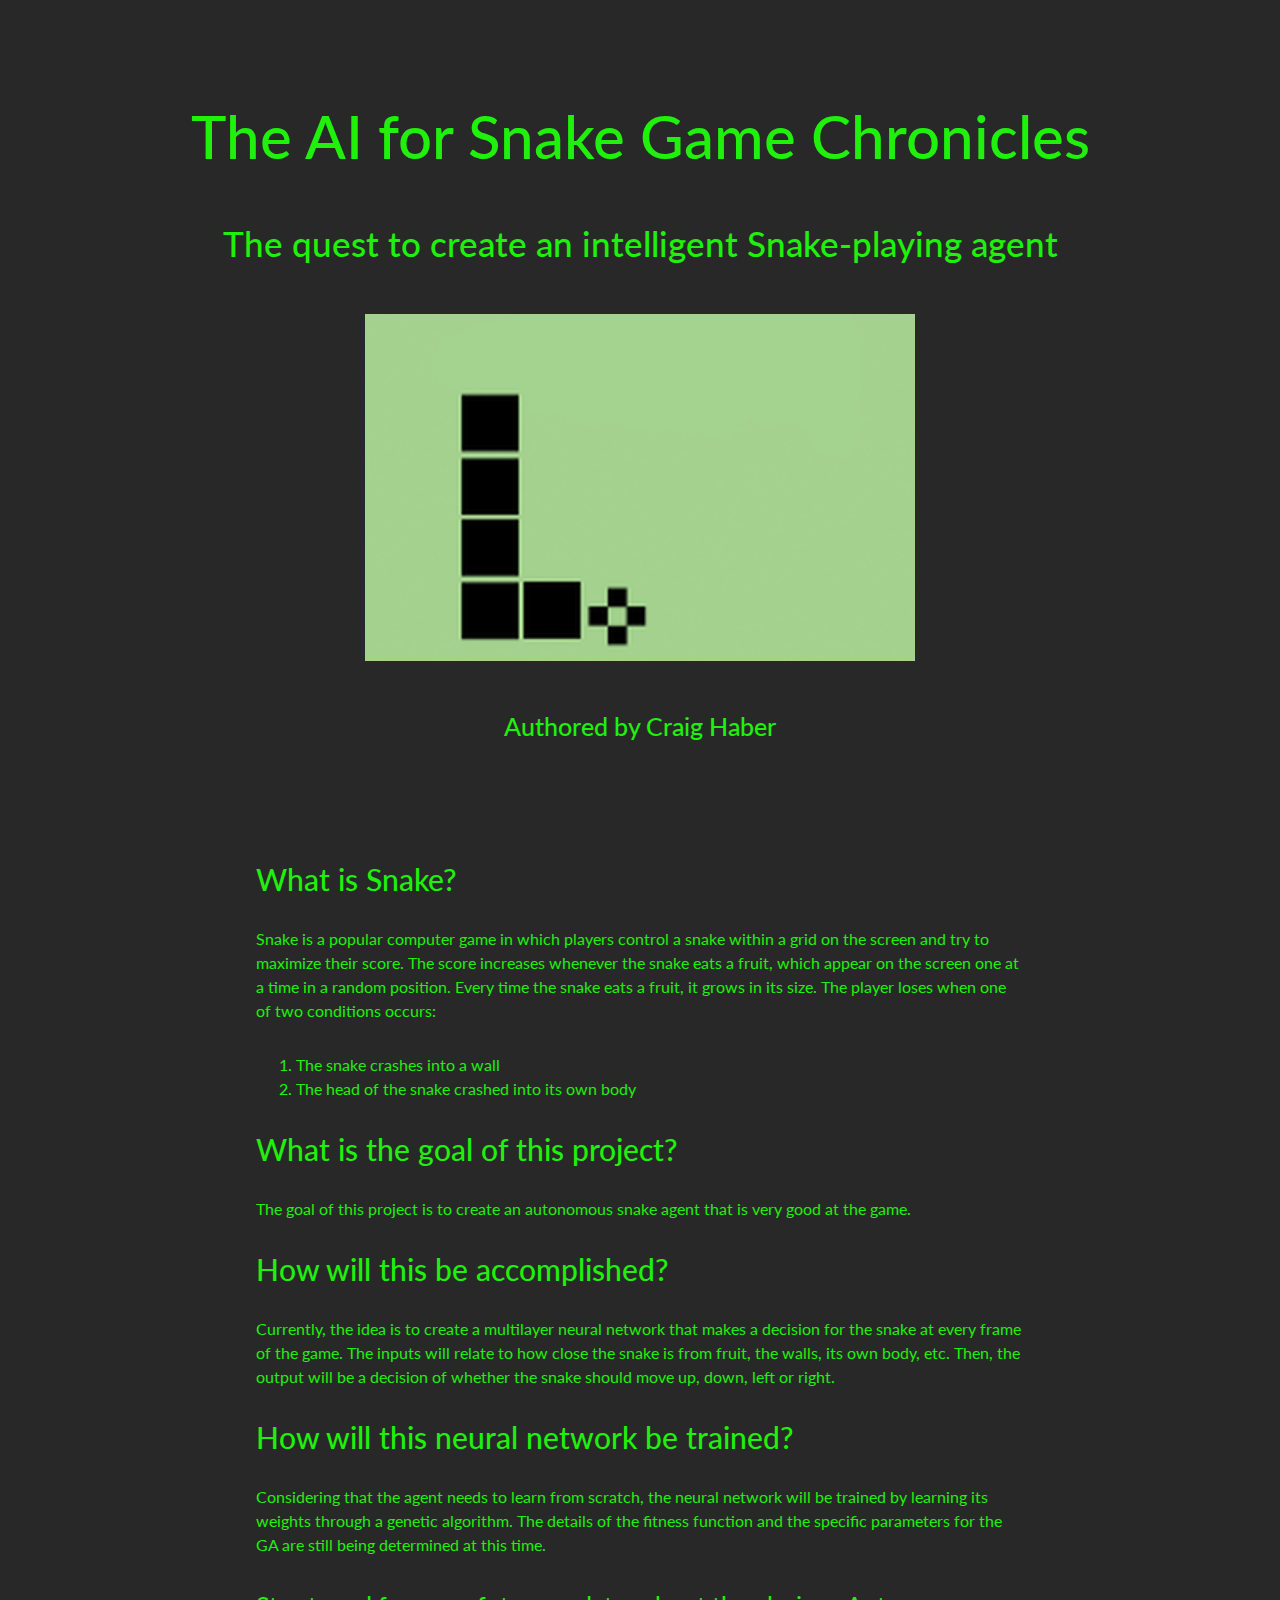
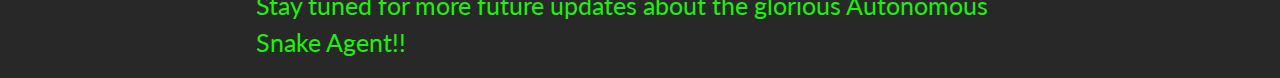
<file: index.html>
<!DOCTYPE HTML>

<html>
	<head>
		<title>The Autonomous Snake Agent</title>
		<!-- Required meta tags -->
	    <meta charset="utf-8">
	    <meta name="viewport" content="width=device-width, initial-scale=1, shrink-to-fit=no">
	     <!-- Bootstrap CSS-->
	    <link rel="stylesheet" href="https://maxcdn.bootstrapcdn.com/bootstrap/4.0.0/css/bootstrap.min.css" integrity="sha384-Gn5384xqQ1aoWXA+058RXPxPg6fy4IWvTNh0E263XmFcJlSAwiGgFAW/dAiS6JXm" crossorigin="anonymous">

	    <!--Bootstrap JS-->
	    <script src="https://code.jquery.com/jquery-3.2.1.slim.min.js" integrity="sha384-KJ3o2DKtIkvYIK3UENzmM7KCkRr/rE9/Qpg6aAZGJwFDMVNA/GpGFF93hXpG5KkN" crossorigin="anonymous"></script>
	    <script src="https://cdnjs.cloudflare.com/ajax/libs/popper.js/1.12.9/umd/popper.min.js" integrity="sha384-ApNbgh9B+Y1QKtv3Rn7W3mgPxhU9K/ScQsAP7hUibX39j7fakFPskvXusvfa0b4Q" crossorigin="anonymous"></script>
	    <script src="https://maxcdn.bootstrapcdn.com/bootstrap/4.0.0/js/bootstrap.min.js" integrity="sha384-JZR6Spejh4U02d8jOt6vLEHfe/JQGiRRSQQxSfFWpi1MquVdAyjUar5+76PVCmYl" crossorigin="anonymous"></script>
		
		<!--<link rel="stylesheet" href="animate.css"/>-->
		<link rel="stylesheet" href="ci_app.css"/>
		<link rel="stylesheet" href="animate.css"/>


	</head>

	<body>
		<h2 id = "heading" class = "animated bounceInLeft center">The AI for Snake Game Chronicles</h2>
		<h5 id= "sub_heading" class = "animated bounceInRight center">The quest to create an intelligent Snake-playing agent</h4>
		<img id = "gif" class = "animated bounceInLeft center" src="media/snake_loop.gif" alt="snake gif">
		<h5 id= "author_text" class = "animated bounceInRight center">Authored by Craig Haber</h5>

		<div id="main_content">
			<h3 class="question">What is Snake?</h3>
			<p class="answer">Snake is a popular computer game in which players control a snake within a grid on the screen and try to maximize their score. The score increases whenever the snake eats a fruit, which appear on the screen one at a time in a random position. Every time the snake eats a fruit, it grows in its size. The player loses when one of two conditions occurs: </p>
			<ol>
				<li>The snake crashes into a wall</li>
				<li>The head of the snake crashed into its own body</li>
			</ol>

			<h3 class="question">What is the goal of this project?</h3>
			<p class="answer">The goal of this project is to create an autonomous snake agent that is very good at the game.</p>

			<h3 class="question">How will this be accomplished?</h3>
			<p class="answer">Currently, the idea is to create a multilayer neural network that makes a decision for the snake at every frame of the game. The inputs will relate to how close the snake is from fruit, the walls, its own body, etc. Then, the output will be a decision of whether the snake should move up, down, left or right.</p>

			<h3 class="question">How will this neural network be trained?</h3>
			<p class="answer">Considering that the agent needs to learn from scratch, the neural network will be trained by learning its weights through a genetic algorithm. The details of the fitness function and the specific parameters for the GA are still being determined at this time.</p>

			<p id="final_note">Stay tuned for more future updates about the glorious Autonomous Snake Agent!!</p>
		</div>
	</body>

</html>
</file>
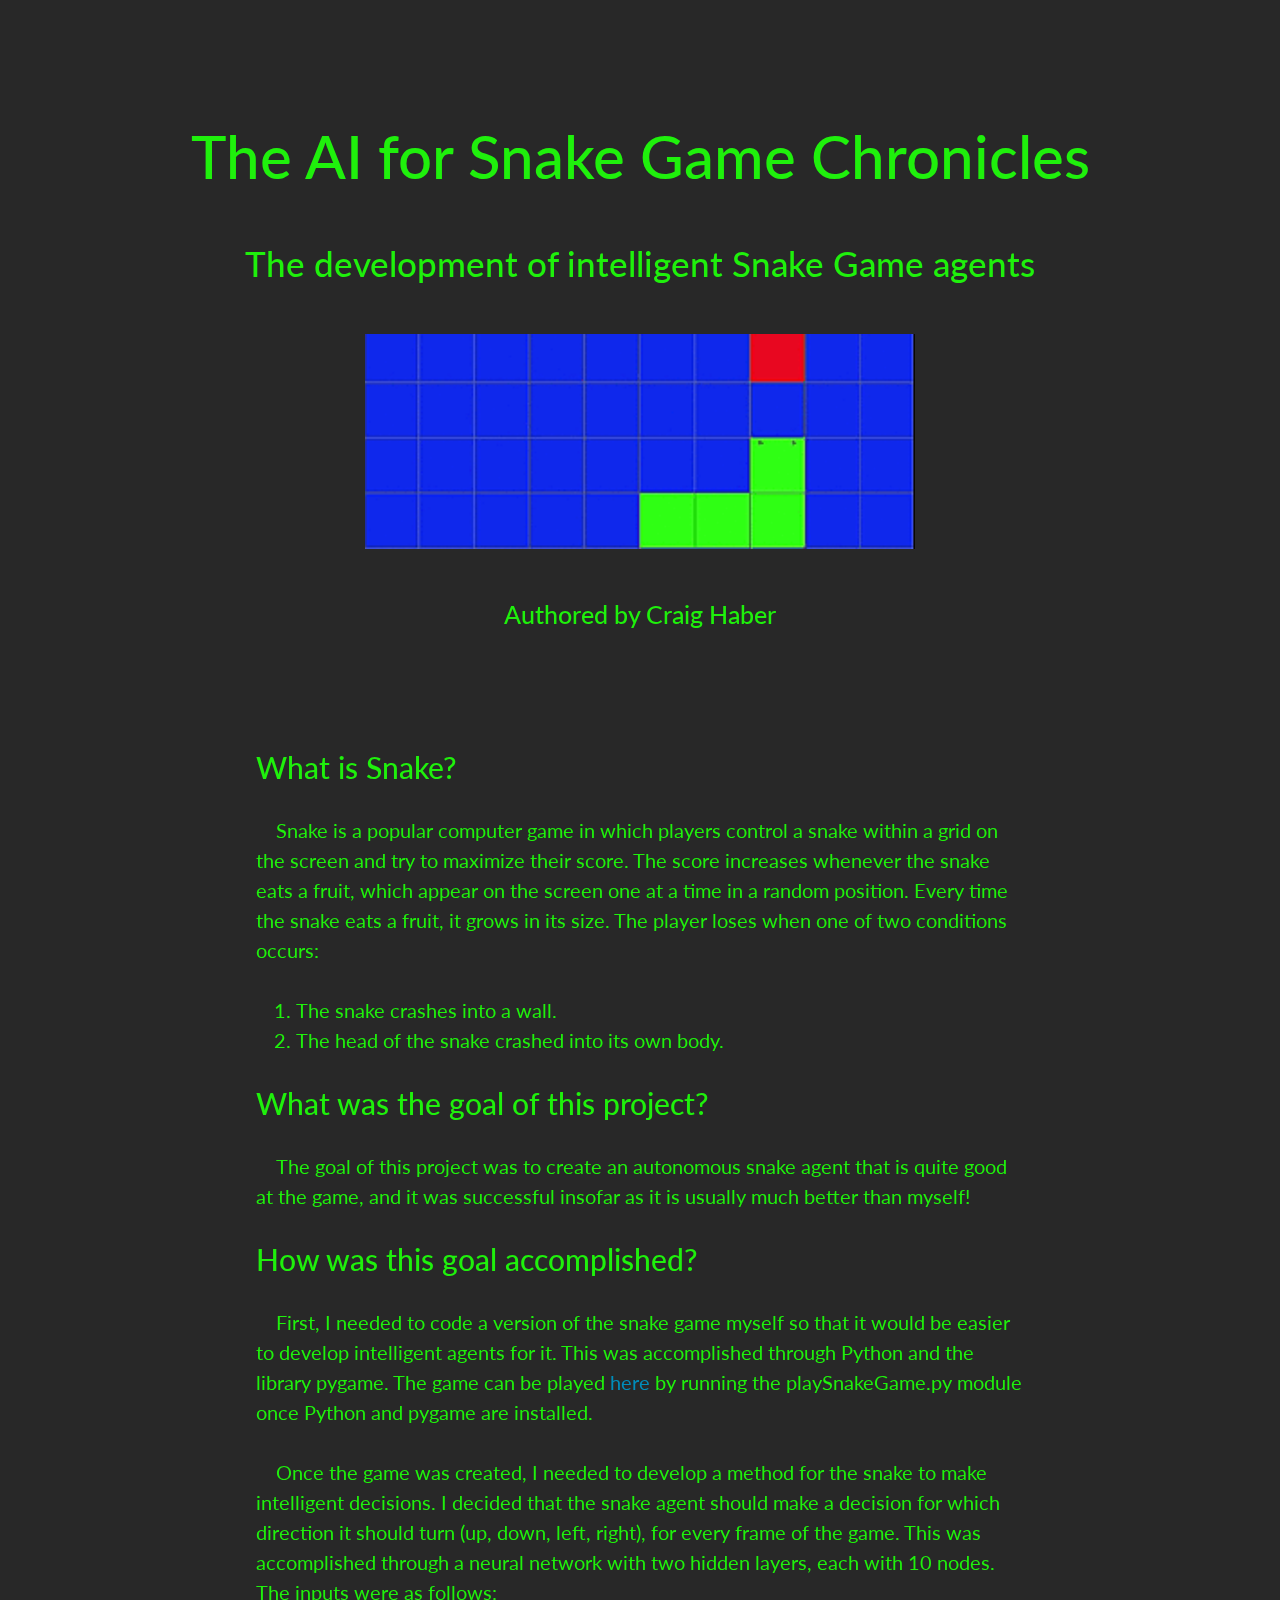
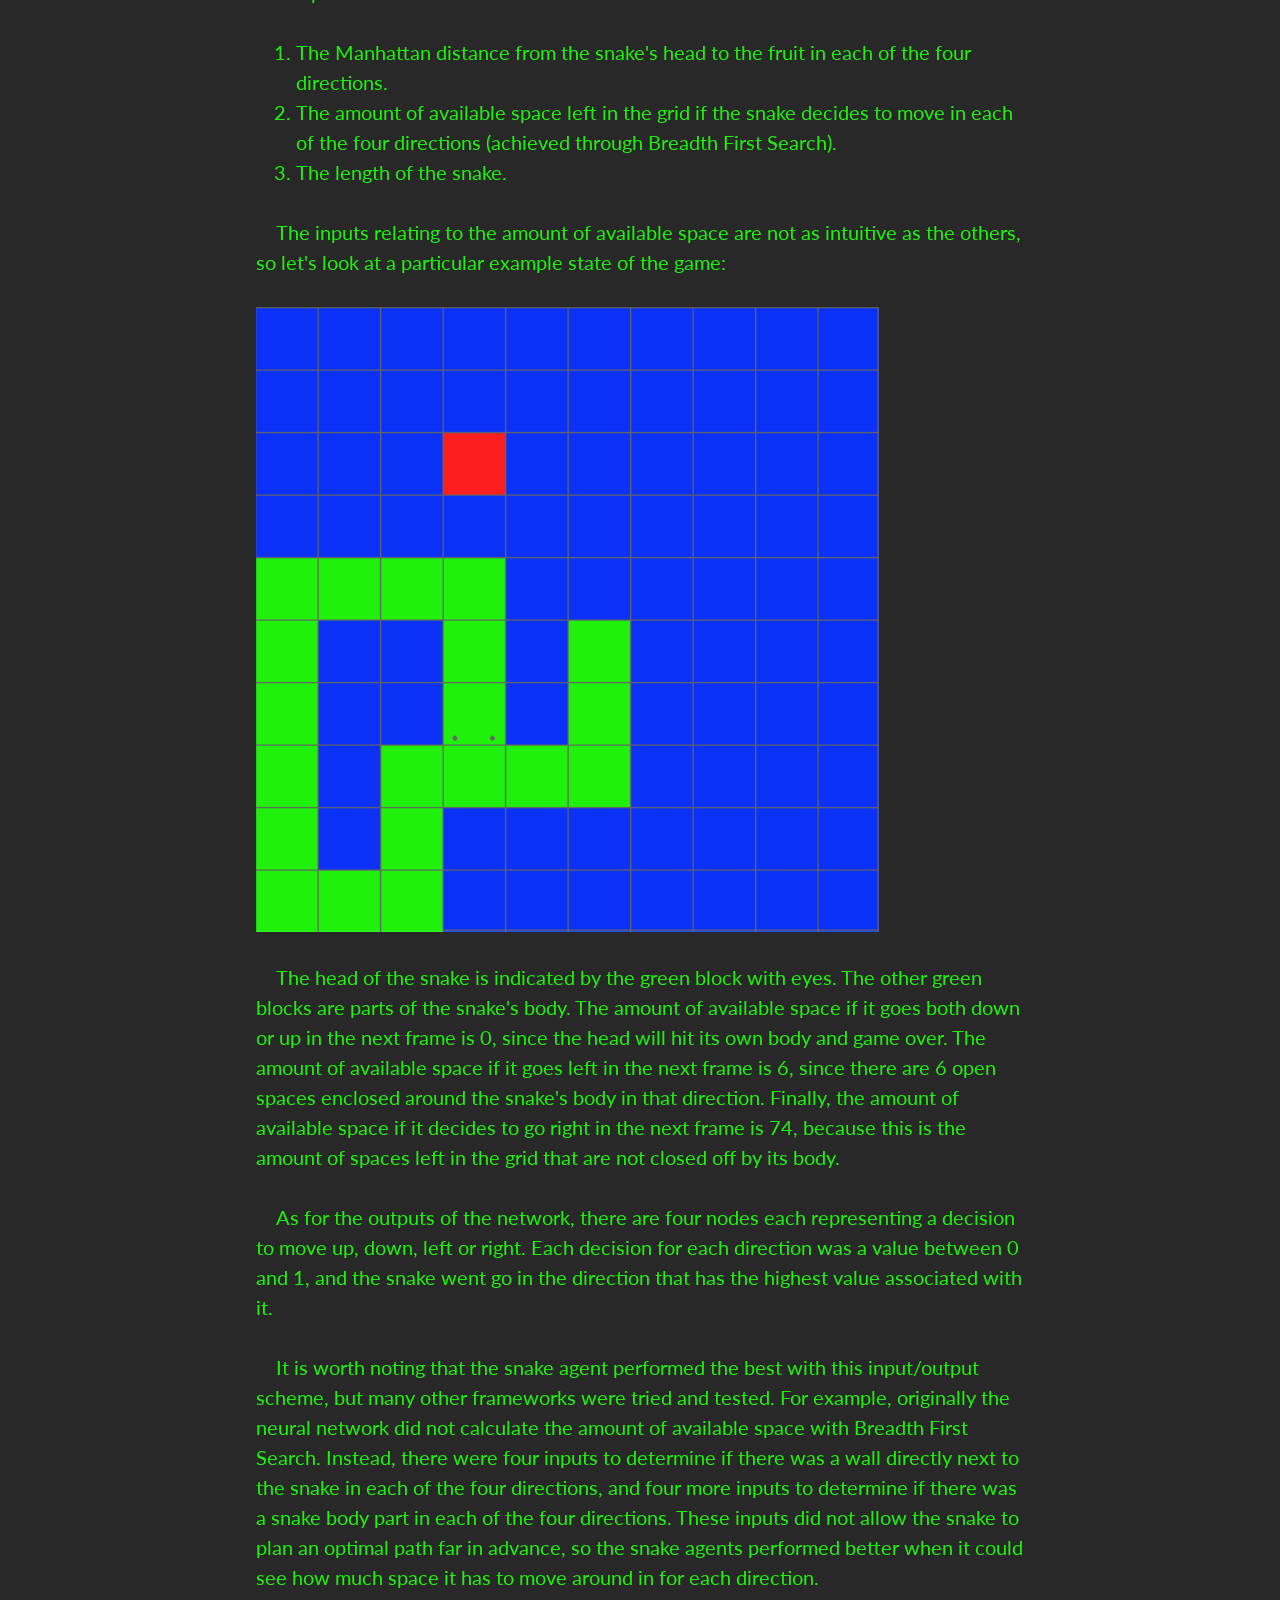
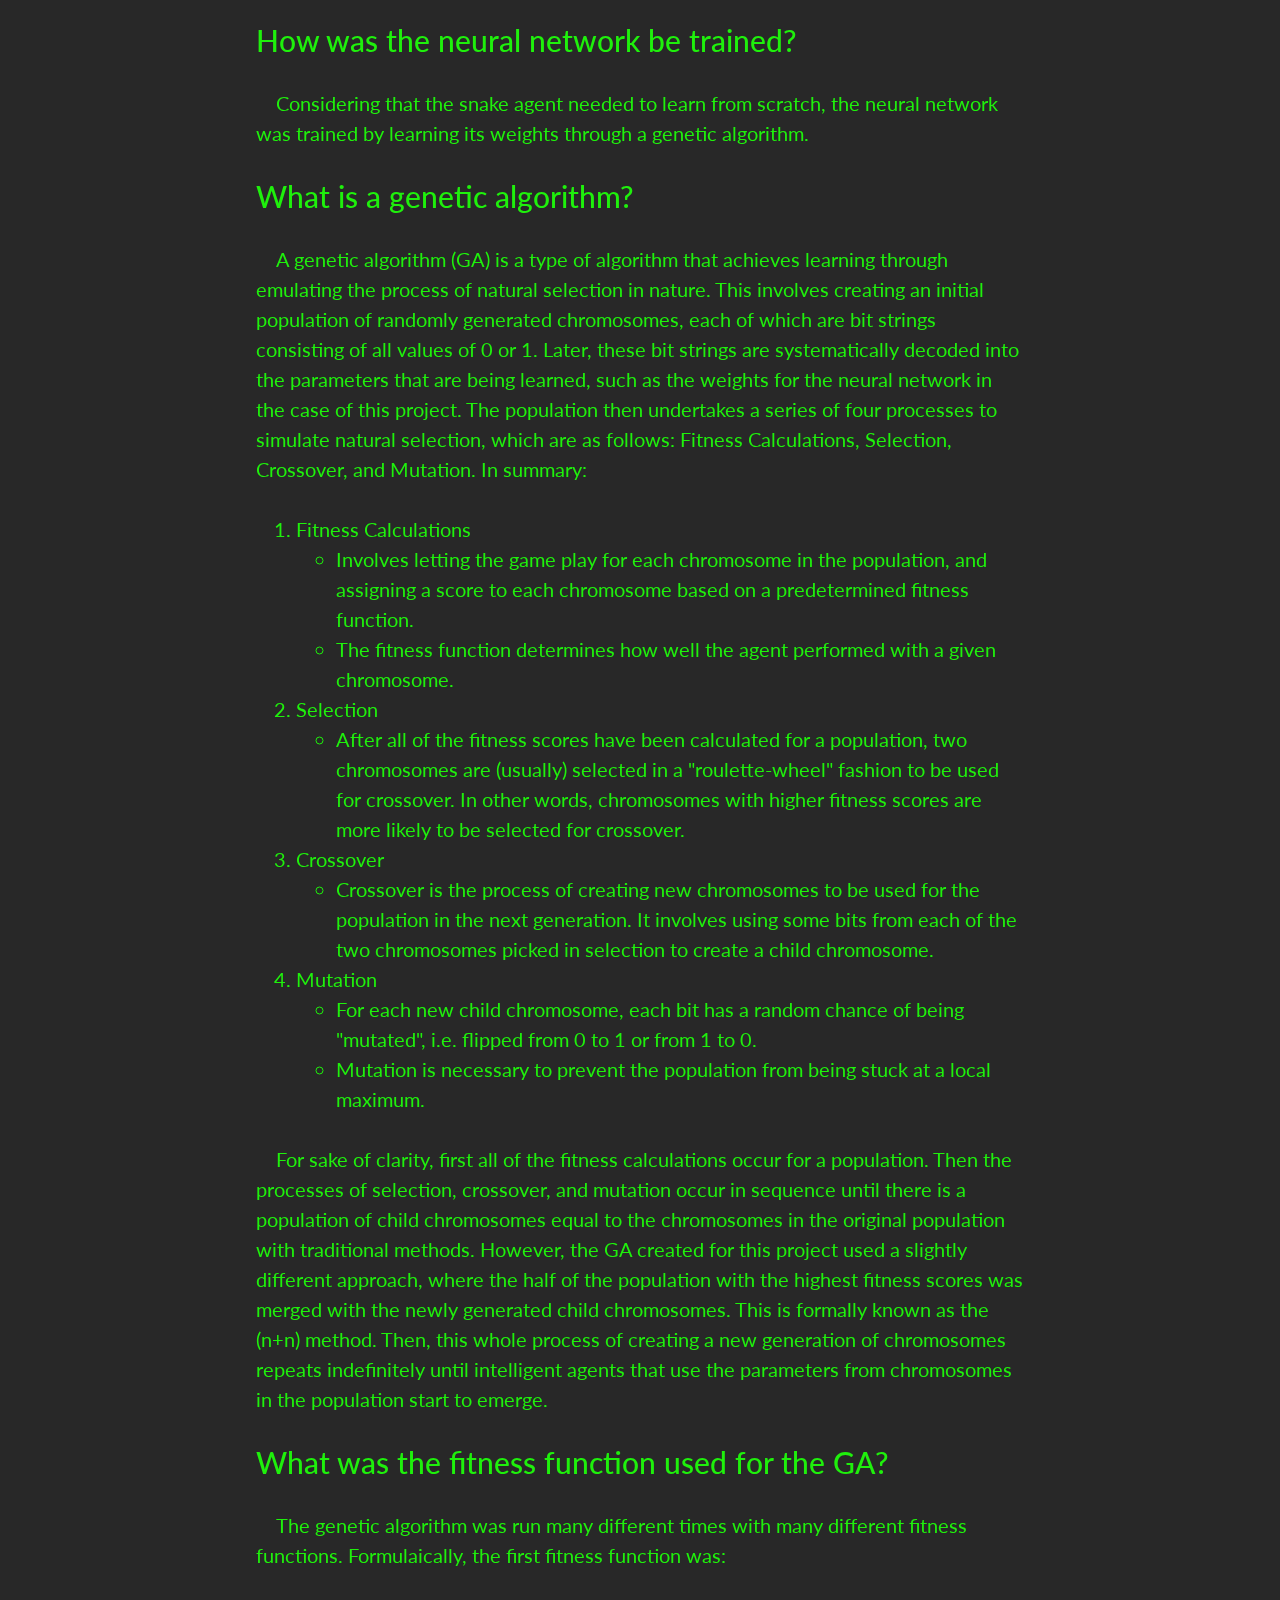
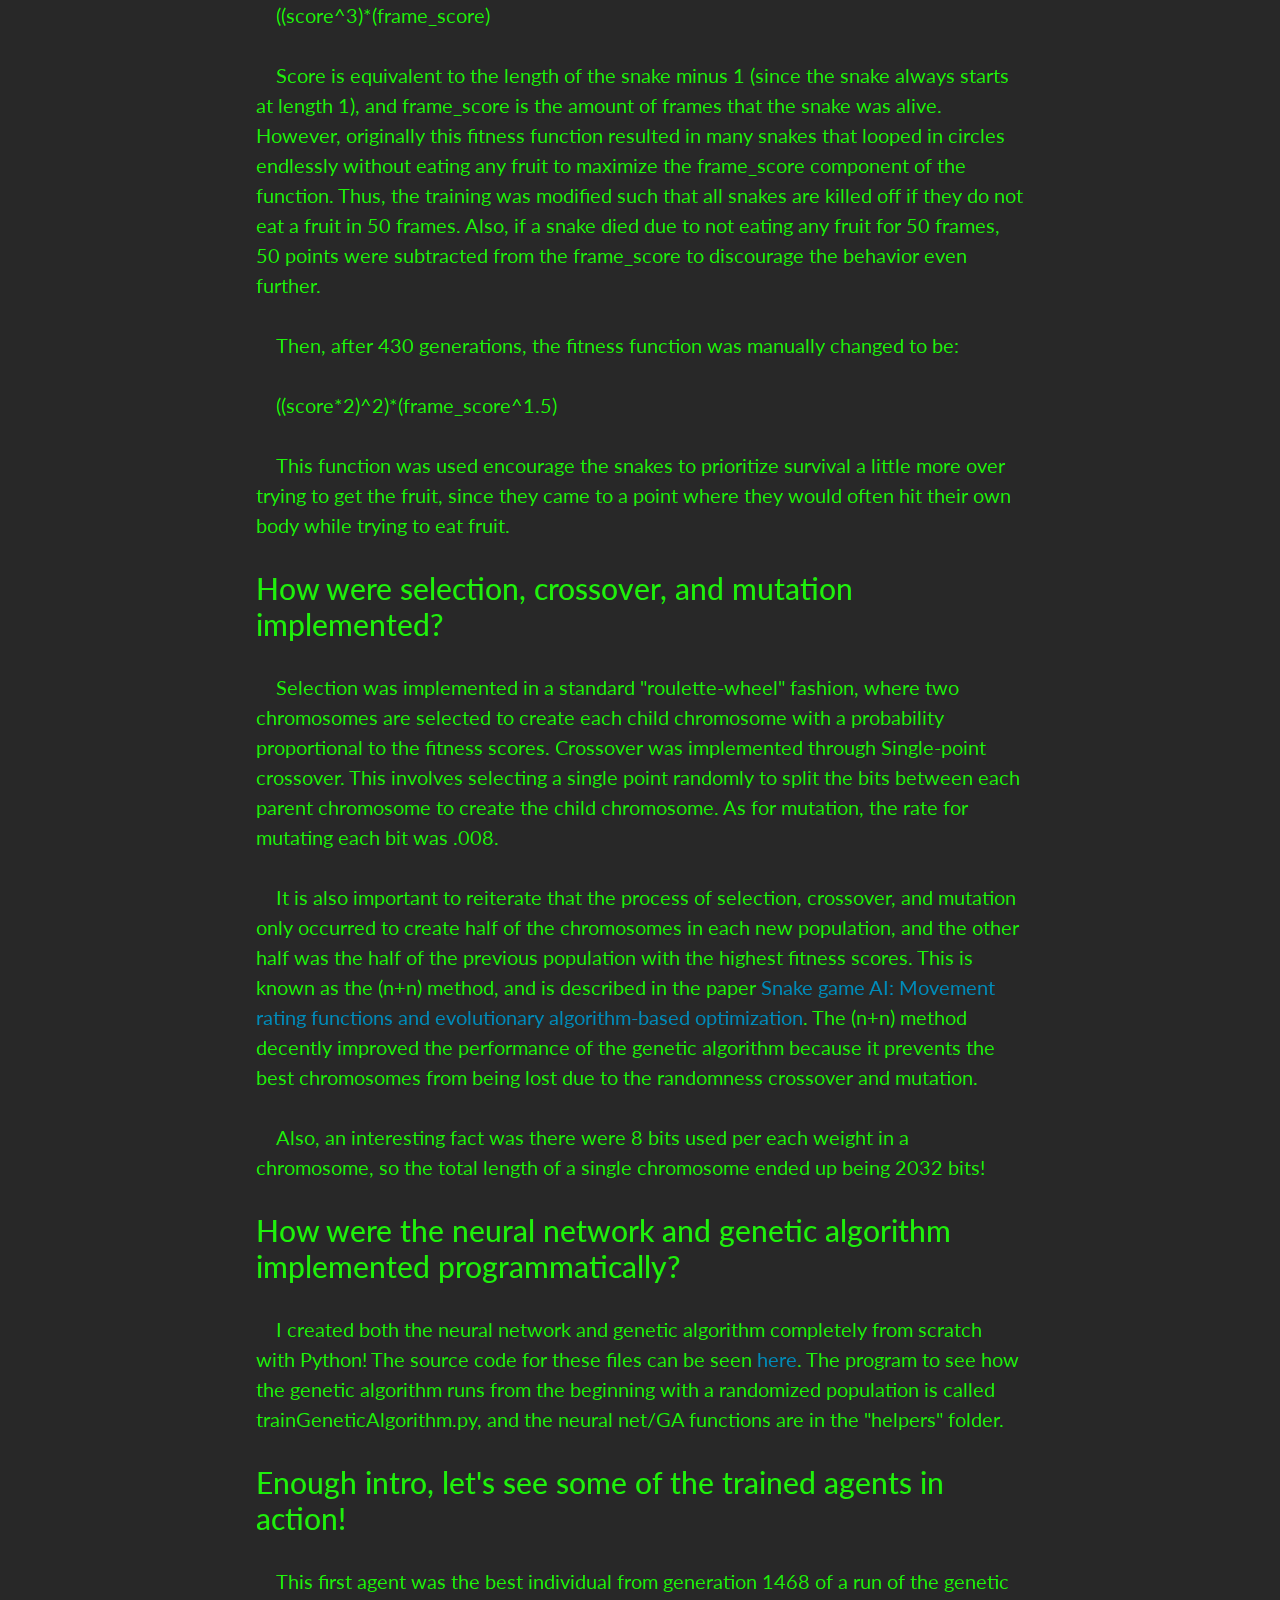
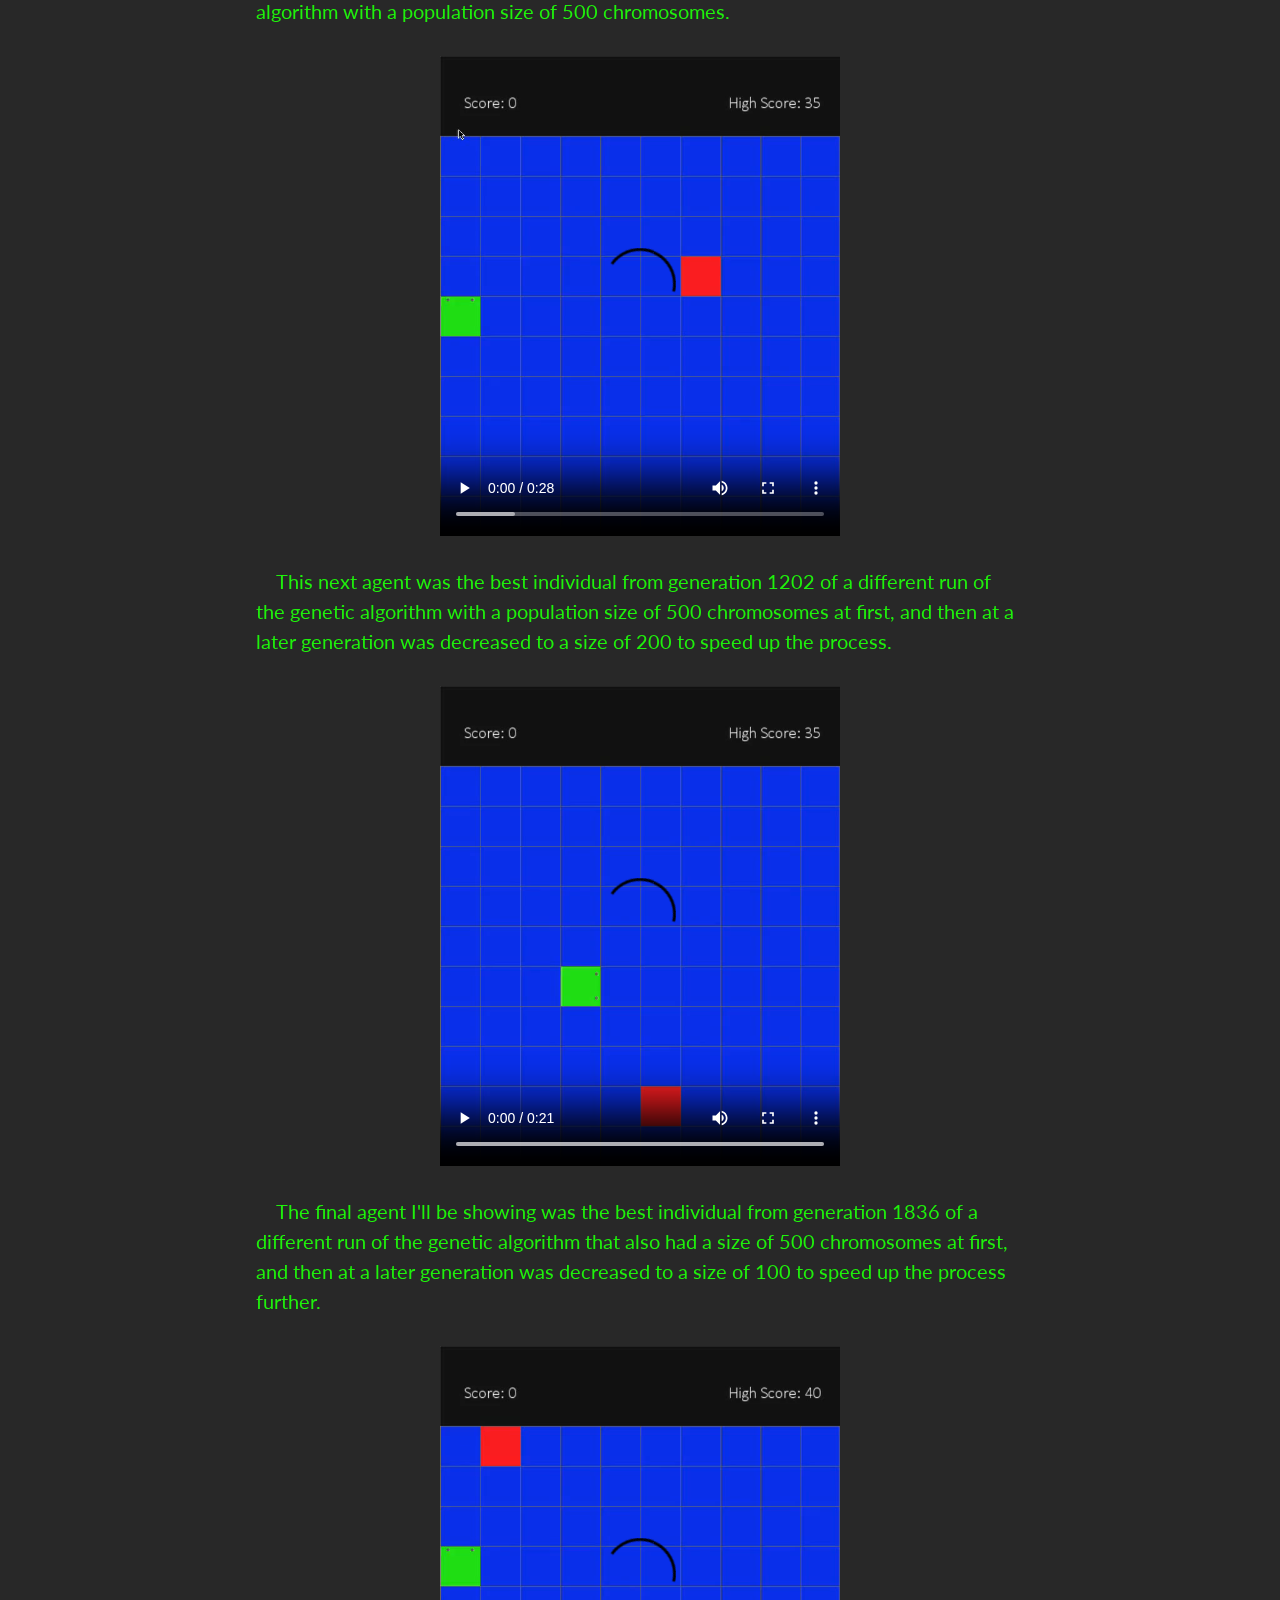
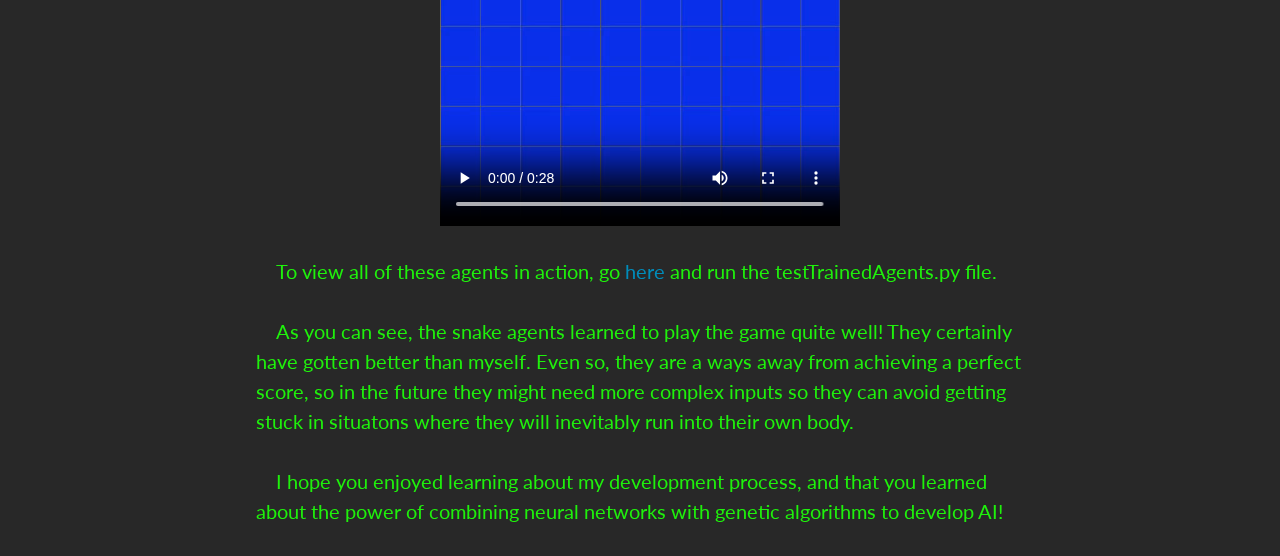
<file: website_files/index.html>
<!DOCTYPE HTML>

<html>
	<head>
		<title>AI for Snake Game</title>
		<!-- Required meta tags -->
	    <meta charset="utf-8">
	    <meta name="viewport" content="width=device-width, initial-scale=1, shrink-to-fit=no">
	     <!-- Bootstrap CSS-->
	    <link rel="stylesheet" href="https://maxcdn.bootstrapcdn.com/bootstrap/4.0.0/css/bootstrap.min.css" integrity="sha384-Gn5384xqQ1aoWXA+058RXPxPg6fy4IWvTNh0E263XmFcJlSAwiGgFAW/dAiS6JXm" crossorigin="anonymous">

	    <!--Bootstrap JS-->
	    <script src="https://code.jquery.com/jquery-3.2.1.slim.min.js" integrity="sha384-KJ3o2DKtIkvYIK3UENzmM7KCkRr/rE9/Qpg6aAZGJwFDMVNA/GpGFF93hXpG5KkN" crossorigin="anonymous"></script>
	    <script src="https://cdnjs.cloudflare.com/ajax/libs/popper.js/1.12.9/umd/popper.min.js" integrity="sha384-ApNbgh9B+Y1QKtv3Rn7W3mgPxhU9K/ScQsAP7hUibX39j7fakFPskvXusvfa0b4Q" crossorigin="anonymous"></script>
	    <script src="https://maxcdn.bootstrapcdn.com/bootstrap/4.0.0/js/bootstrap.min.js" integrity="sha384-JZR6Spejh4U02d8jOt6vLEHfe/JQGiRRSQQxSfFWpi1MquVdAyjUar5+76PVCmYl" crossorigin="anonymous"></script>
		
		<!--<link rel="stylesheet" href="animate.css"/>-->
		<link rel="stylesheet" href="app.css"/>
		<link rel="stylesheet" href="animate.css"/>


	</head>

	<body>
		<div id = "title_wrapper">
			<h2 id = "heading" class = "animated bounceInLeft center">The AI for Snake Game Chronicles</h2>
			<h5 id= "sub_heading" class = "animated bounceInRight center">The development of intelligent Snake Game agents</h4>
			<img id = "gif" class = "animated bounceInLeft center" src="media/snake_game_loop.gif" alt="snake gif">
			<h5 id= "author_text" class = "animated bounceInRight center">Authored by Craig Haber</h5>
		</div>
		<div id="main_content">

			<h3 class="question">What is Snake?</h3>
			<p class="answer">Snake is a popular computer game in which players control a snake within a grid on the screen and try to maximize their score. The score increases whenever the snake eats a fruit, which appear on the screen one at a time in a random position. Every time the snake eats a fruit, it grows in its size. The player loses when one of two conditions occurs: </p>
			<ol>
				<li>The snake crashes into a wall.</li>
				<li>The head of the snake crashed into its own body.</li>
			</ol>

			<h3 class="question">What was the goal of this project?</h3>
			<p class="answer">The goal of this project was to create an autonomous snake agent that is quite good at the game, and it was successful insofar as it is usually much better than myself!</p>

			<h3 class="question">How was this goal accomplished?</h3>

			<p  class="answer">First, I needed to code a version of the snake game myself so that it would be easier to develop intelligent agents for it. This was accomplished through Python and the library pygame. The game can be played <a class = "link" href = 'https://github.com/craighaber/AI-for-Snake-Game'>here</a> by running the playSnakeGame.py module once Python and pygame are installed.</p>

			<p class="answer">Once the game was created, I needed to develop a method for the snake to make intelligent decisions. I decided that the snake agent should make a decision for which direction it should turn (up, down, left, right), for every frame of the game. This was accomplished through a neural network with two hidden layers, each with 10 nodes. The inputs were as follows:</p>
			<ol>
				<li>The Manhattan distance from the snake's head to the fruit in each of the four directions.</li>
				<li>The amount of available space left in the grid if the snake decides to move in each of the four directions (achieved through Breadth First Search).</li>
				<li>The length of the snake.</li>
			</ol>

			<p class= "answer">The inputs relating to the amount of available space are not as intuitive as the others, so let's look at a particular example state of the game:</p>

			<img id = "snake_space" src = "media/snake_space.png">

			<p class = "answer">The head of the snake is indicated by the green block with eyes. The other green blocks are parts of the snake's body. The amount of available space if it goes both down or up in the next frame is 0, since the head will hit its own body and game over. The amount of available space if it goes left in the next frame is 6, since there are 6 open spaces enclosed around the snake's body in that direction. Finally, the amount of available space if it decides to go right in the next frame is 74, because this is the amount of spaces left in the grid that are not closed off by its body.</p>

			<p class="answer"> As for the outputs of the network, there are four nodes each representing a decision to move up, down, left or right. Each decision for each direction was a value between 0 and 1, and the snake went go in the direction that has the highest value associated with it.</p>

			<p class="answer">It is worth noting that the snake agent performed the best with this input/output scheme, but many other frameworks were tried and tested. For example, originally the neural network did not calculate the amount of available space with Breadth First Search. Instead, there were four inputs to determine if there was a wall directly next to the snake in each of the four directions, and four more inputs to determine if there was a snake body part in each of the four directions. These inputs did not allow the snake to plan an optimal path far in advance, so the snake agents performed better when it could see how much space it has to move around in for each direction.</p>

			<h3 class="question">How was the neural network be trained?</h3>
			<p class="answer">Considering that the snake agent needed to learn from scratch, the neural network was trained by learning its weights through a genetic algorithm.

			<h3 class="question">What is a genetic algorithm?</h3>
			<p class="answer">A genetic algorithm (GA) is a type of algorithm that achieves learning through emulating the process of natural selection in nature. This involves creating an initial population of randomly generated chromosomes, each of which are bit strings consisting of all values of 0 or 1. Later, these bit strings are systematically decoded into the parameters that are being learned, such as the weights for the neural network in the case of this project. The population then undertakes a series of four processes to simulate natural selection, which are as follows: Fitness Calculations, Selection, Crossover, and Mutation. In summary:</p>

			<ol>
				<li>Fitness Calculations
				<ul>
					<li>Involves letting the game play for each chromosome in the population, and assigning a score to each chromosome based on a predetermined fitness function.</li>
					<li>The fitness function determines how well the agent performed with a given chromosome.</li>
				</ul>
				<li>Selection</li>
				<ul>
					<li>After all of the fitness scores have been calculated for a population, two chromosomes are (usually) selected in a "roulette-wheel" fashion to be used for crossover. In other words, chromosomes with higher fitness scores are more likely to be selected for crossover.</li>
				</ul>
				<li>Crossover</li>
				<ul>
					<li>Crossover is the process of creating new chromosomes to be used for the population in the next generation. It involves using some bits from each of the two chromosomes picked in selection to create a child chromosome.</li>
				</ul>
				<li>Mutation</li>
				<ul>
					<li>For each new child chromosome, each bit has a random chance of being "mutated", i.e. flipped from 0 to 1 or from 1 to 0.</li>
					<li>Mutation is necessary to prevent the population from being stuck at a local maximum.</li>
				</ul>
			</ol>

			<p class="answer">For sake of clarity, first all of the fitness calculations occur for a population. Then the processes of selection, crossover, and mutation occur in sequence until there is a population of child chromosomes equal to the chromosomes in the original population with traditional methods. However, the GA created for this project used a slightly different approach, where the half of the population with the highest fitness scores was merged with the newly generated child chromosomes. This is formally known as the (n+n) method. Then, this whole process of creating a new generation of chromosomes repeats indefinitely until intelligent agents that use the parameters from chromosomes in the population start to emerge.</p>


			<h3 class="question">What was the fitness function used for the GA?</h3>

			<p class="answer">The genetic algorithm was run many different times with many different fitness functions. Formulaically, the first fitness function was:</p>

			<p class="answer">((score^3)*(frame_score)</p>

			<p class="answer">Score is equivalent to the length of the snake minus 1 (since the snake always starts at length 1), and frame_score is the amount of frames that the snake was alive. However, originally this fitness function resulted in many snakes that looped in circles endlessly without eating any fruit to maximize the frame_score component of the function. Thus, the training was modified such that all snakes are killed off if they do not eat a fruit in 50 frames. Also, if a snake died due to not eating any fruit for 50 frames, 50 points were subtracted from the frame_score to discourage the behavior even further. </p>


			<p class="answer">Then, after 430 generations, the fitness function was manually changed to be:
			
			<p class="answer">((score*2)^2)*(frame_score^1.5) </p>

			<p class="answer">This function was used encourage the snakes to prioritize survival a little more over trying to get the fruit, since they came to a point where they would often hit their own body while trying to eat fruit.</p>

			<h3 class="question">How were selection, crossover, and mutation implemented?</h3>
			<p class="answer">Selection was implemented in a standard "roulette-wheel" fashion, where two chromosomes are selected to create each child chromosome with a probability proportional to the fitness scores. Crossover was implemented through Single-point crossover. This involves selecting a single point randomly to split the bits between each parent chromosome to create the child chromosome. As for mutation, the rate for mutating each bit was .008.</p>

			<p class="answer">It is also important to reiterate that the process of selection, crossover, and mutation only occurred to create half of the chromosomes in each new population, and the other half was the half of the previous population with the highest fitness scores. This is known as the (n+n) method, and is described in the paper <a class="link" href="https://www.researchgate.net/publication/309390260_Snake_game_AI_Movement_rating_functions_and_evolutionary_algorithm-based_optimization">Snake game AI: Movement rating functions and evolutionary algorithm-based optimization</a>. The (n+n) method decently improved the performance of the genetic algorithm because it prevents the best chromosomes from being lost due to the randomness crossover and mutation.</p>

			<p class="answer">Also, an interesting fact was there were 8 bits used per each weight in a chromosome, so the total length of a single chromosome ended up being 2032 bits!</p>

			<h3 class="question">How were the neural network and genetic algorithm implemented programmatically?</h3>
			<p class="answer">I created both the neural network and genetic algorithm completely from scratch with Python! The source code for these files can be seen <a class = "link" href = 'https://github.com/craighaber/AI-for-Snake-Game'>here</a>. The program to see how the genetic algorithm runs from the beginning with a randomized population is called trainGeneticAlgorithm.py, and the neural net/GA functions are in the "helpers" folder.</p>

			<h3 class="question">Enough intro, let's see some of the trained agents in action!</h3>

			<p class="answer">This first agent was the best individual from generation 1468 of a run of the genetic algorithm with a population size of 500 chromosomes.</p>

			<video controls><source src="media/snake_ai_1.mp4" type="video/mp4"> </video>

			<p class="answer">This next agent was the best individual from generation 1202 of a different run of the genetic algorithm with a population size of 500 chromosomes at first, and then at a later generation was decreased to a size of 200 to speed up the process.</p>

			<video controls><source src="media/snake_ai_2.mp4" type="video/mp4"> </video>

			<p class="answer">The final agent I'll be showing was the best individual from generation 1836 of a different run of the genetic algorithm that also had a size of 500 chromosomes at first, and then at a later generation was decreased to a size of 100 to speed up the process further.</p>

			<video controls><source src="media/snake_ai_3.mp4" type="video/mp4"> </video>

			<p class="answer">To view all of these agents in action, go <a class = "link" href = 'https://github.com/craighaber/AI-for-Snake-Game'>here</a> and run the testTrainedAgents.py file.</p>

			<p class="answer">As you can see, the snake agents learned to play the game quite well! They certainly have gotten better than myself. Even so, they are a ways away from achieving a perfect score, so in the future they might need more complex inputs so they can avoid getting stuck in situatons where they will inevitably run into their own body.</p>

			<p class="answer">I hope you enjoyed learning about my development process, and that you learned about the power of combining neural networks with genetic algorithms to develop AI!</p>
			
		</div>
	</body>

</html>
</file>
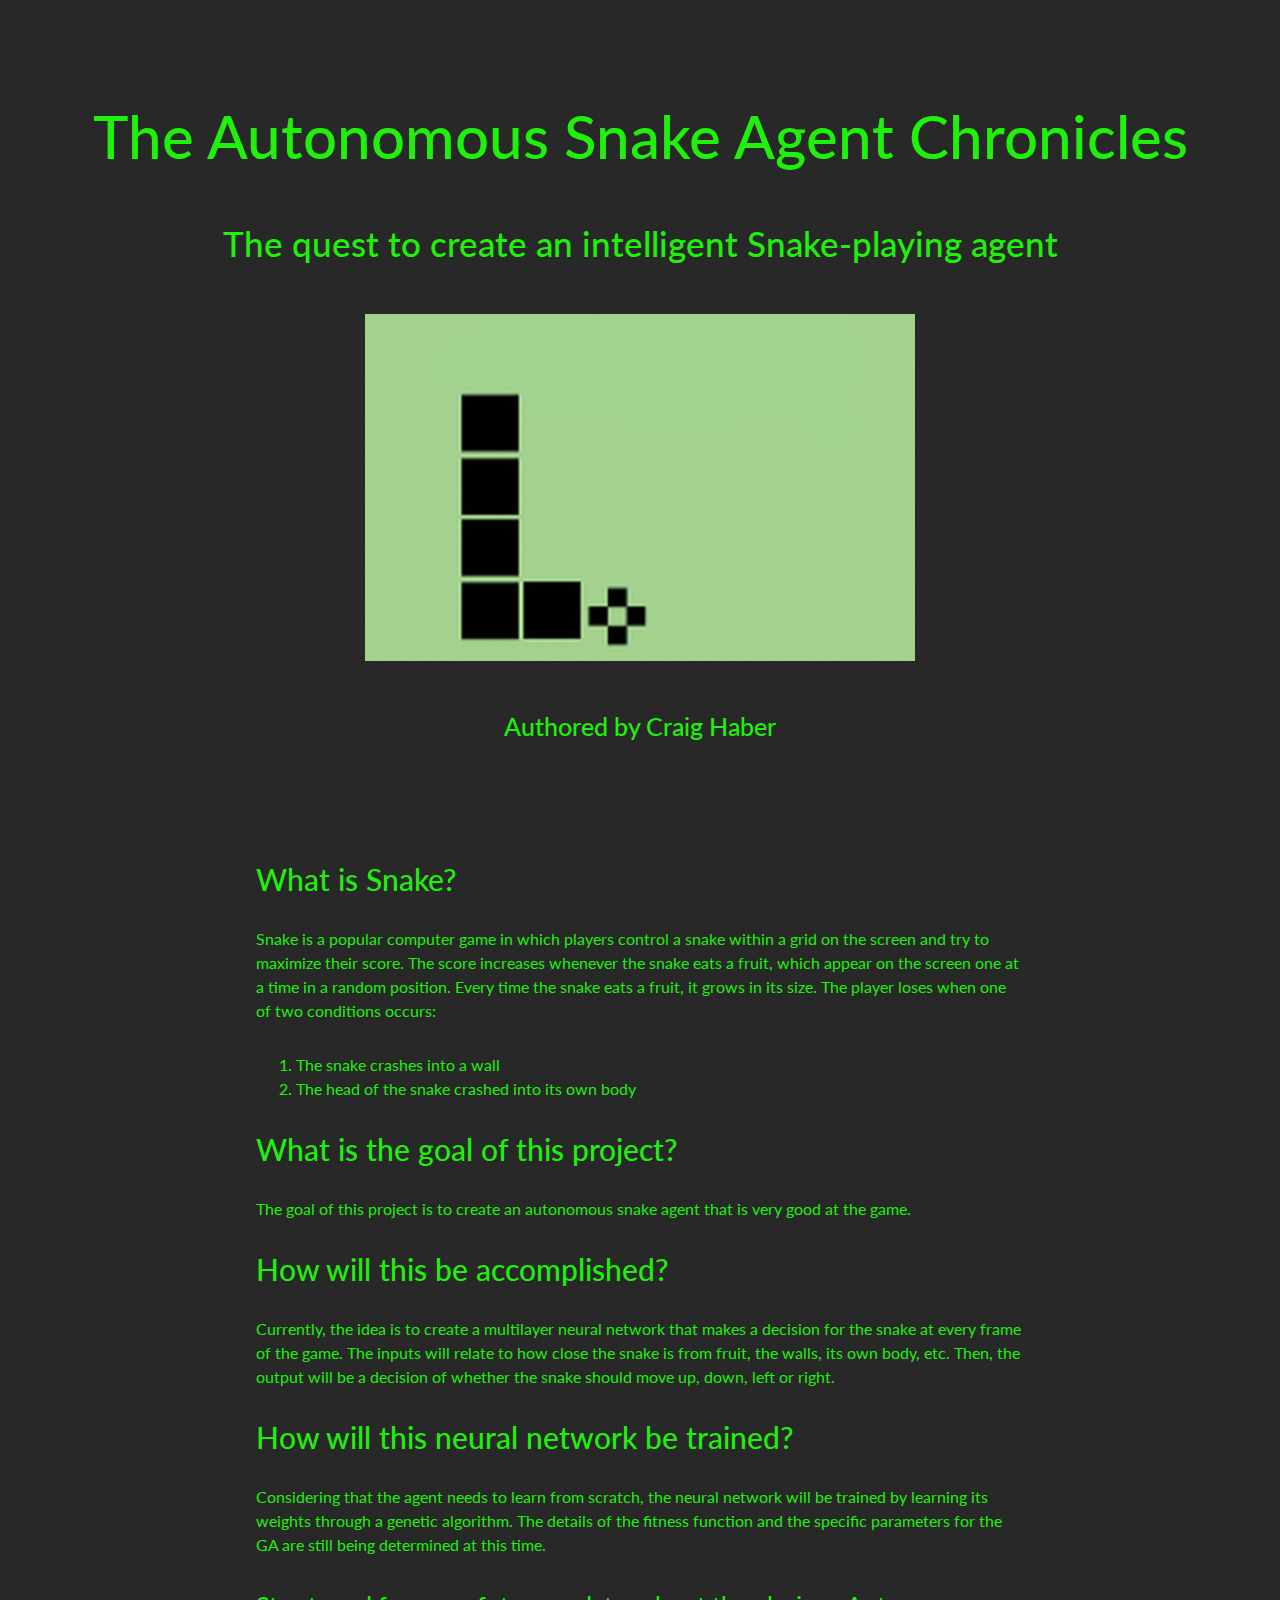
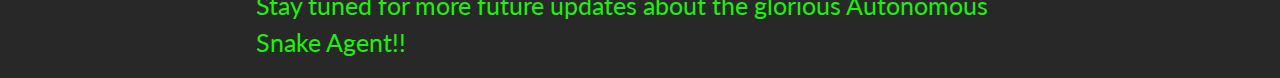
<file: CI Website.html>
<!DOCTYPE HTML>

<html>
	<head>
		<title>The Autonomous Snake Agent</title>
		<!-- Required meta tags -->
	    <meta charset="utf-8">
	    <meta name="viewport" content="width=device-width, initial-scale=1, shrink-to-fit=no">
	     <!-- Bootstrap CSS-->
	    <link rel="stylesheet" href="https://maxcdn.bootstrapcdn.com/bootstrap/4.0.0/css/bootstrap.min.css" integrity="sha384-Gn5384xqQ1aoWXA+058RXPxPg6fy4IWvTNh0E263XmFcJlSAwiGgFAW/dAiS6JXm" crossorigin="anonymous">

	    <!--Bootstrap JS-->
	    <script src="https://code.jquery.com/jquery-3.2.1.slim.min.js" integrity="sha384-KJ3o2DKtIkvYIK3UENzmM7KCkRr/rE9/Qpg6aAZGJwFDMVNA/GpGFF93hXpG5KkN" crossorigin="anonymous"></script>
	    <script src="https://cdnjs.cloudflare.com/ajax/libs/popper.js/1.12.9/umd/popper.min.js" integrity="sha384-ApNbgh9B+Y1QKtv3Rn7W3mgPxhU9K/ScQsAP7hUibX39j7fakFPskvXusvfa0b4Q" crossorigin="anonymous"></script>
	    <script src="https://maxcdn.bootstrapcdn.com/bootstrap/4.0.0/js/bootstrap.min.js" integrity="sha384-JZR6Spejh4U02d8jOt6vLEHfe/JQGiRRSQQxSfFWpi1MquVdAyjUar5+76PVCmYl" crossorigin="anonymous"></script>
		
		<!--<link rel="stylesheet" href="animate.css"/>-->
		<link rel="stylesheet" href="ci_app.css"/>
		<link rel="stylesheet" href="animate.css"/>


	</head>

	<body>
		<h2 id = "heading" class = "animated bounceInLeft center">The Autonomous Snake Agent Chronicles</h2>
		<h5 id= "sub_heading" class = "animated bounceInRight center">The quest to create an intelligent Snake-playing agent</h4>
		<img id = "gif" class = "animated bounceInLeft center" src="media/snake_loop.gif" alt="snake gif">
		<h5 id= "author_text" class = "animated bounceInRight center">Authored by Craig Haber</h5>

		<div id="main_content">
			<h3 class="question">What is Snake?</h3>
			<p class="answer">Snake is a popular computer game in which players control a snake within a grid on the screen and try to maximize their score. The score increases whenever the snake eats a fruit, which appear on the screen one at a time in a random position. Every time the snake eats a fruit, it grows in its size. The player loses when one of two conditions occurs: </p>
			<ol>
				<li>The snake crashes into a wall</li>
				<li>The head of the snake crashed into its own body</li>
			</ol>

			<h3 class="question">What is the goal of this project?</h3>
			<p class="answer">The goal of this project is to create an autonomous snake agent that is very good at the game.</p>

			<h3 class="question">How will this be accomplished?</h3>
			<p class="answer">Currently, the idea is to create a multilayer neural network that makes a decision for the snake at every frame of the game. The inputs will relate to how close the snake is from fruit, the walls, its own body, etc. Then, the output will be a decision of whether the snake should move up, down, left or right.</p>

			<h3 class="question">How will this neural network be trained?</h3>
			<p class="answer">Considering that the agent needs to learn from scratch, the neural network will be trained by learning its weights through a genetic algorithm. The details of the fitness function and the specific parameters for the GA are still being determined at this time.</p>

			<p id="final_note">Stay tuned for more future updates about the glorious Autonomous Snake Agent!!</p>
		</div>
	</body>

</html>
</file>
<file: ci_app.css>
@import url('https://fonts.googleapis.com/css?family=Lato:400,700');

 body{
	background-color: rgb(40,40,40);
	color: rgb(31,240,12);
	font-family: 'Lato', sans-serif;

}

.center{
	text-align: center;
}



#heading{
	margin-top: 100px;
	font-size: 60px;
}

#sub_heading{
	margin-top: 50px;
	font-size: 35px;
	animation-delay: .5s;
}


#gif{
	display: block;
	margin: 50px auto;
	animation-delay: 1s;
	width: 550px
	
}

#author_text{
	animation-delay: 1.5s;
	margin-bottom: 120px;
	font-size: 25px;
}

#main_content{
	margin: auto 20%;
}

.question{
	font-size: 30px;
}

.question, .answer{
	margin: 30px auto;
}

#final_note{
	font-size: 25px;
}
</file>
<file: website_files/app.css>
@import url('https://fonts.googleapis.com/css?family=Lato:400,700');

 body{
	background-color: rgb(40,40,40);
	color: rgb(31,240,12);
	font-family: 'Lato', sans-serif;
	font-size: 20px;
	line-height: 1.5;

}



.center{
	text-align: center;
}


#heading{
	margin-top: 120px;
	font-size: 60px;
}

#sub_heading{
	margin-top: 50px;
	font-size: 35px;
	animation-delay: .5s;
}


#gif{
	display: block;
	margin: 50px auto;
	animation-delay: 1s;
	width: 550px
	
}

#author_text{
	animation-delay: 1.5s;
	margin-bottom: 120px;
	font-size: 25px;
}

#main_content{
	margin: auto 20%;
}

.question{
	font-size: 30px;
}

.question, .answer{
	margin: 30px auto;
}

.answer{
	text-indent: 20px;
}

.link{
	color: rgb(0,140,186);
}

#final_note{
	font-size: 25px;
}

video{
	display: block;
	margin: 0 auto;
	width: 400px;
}
</file>
